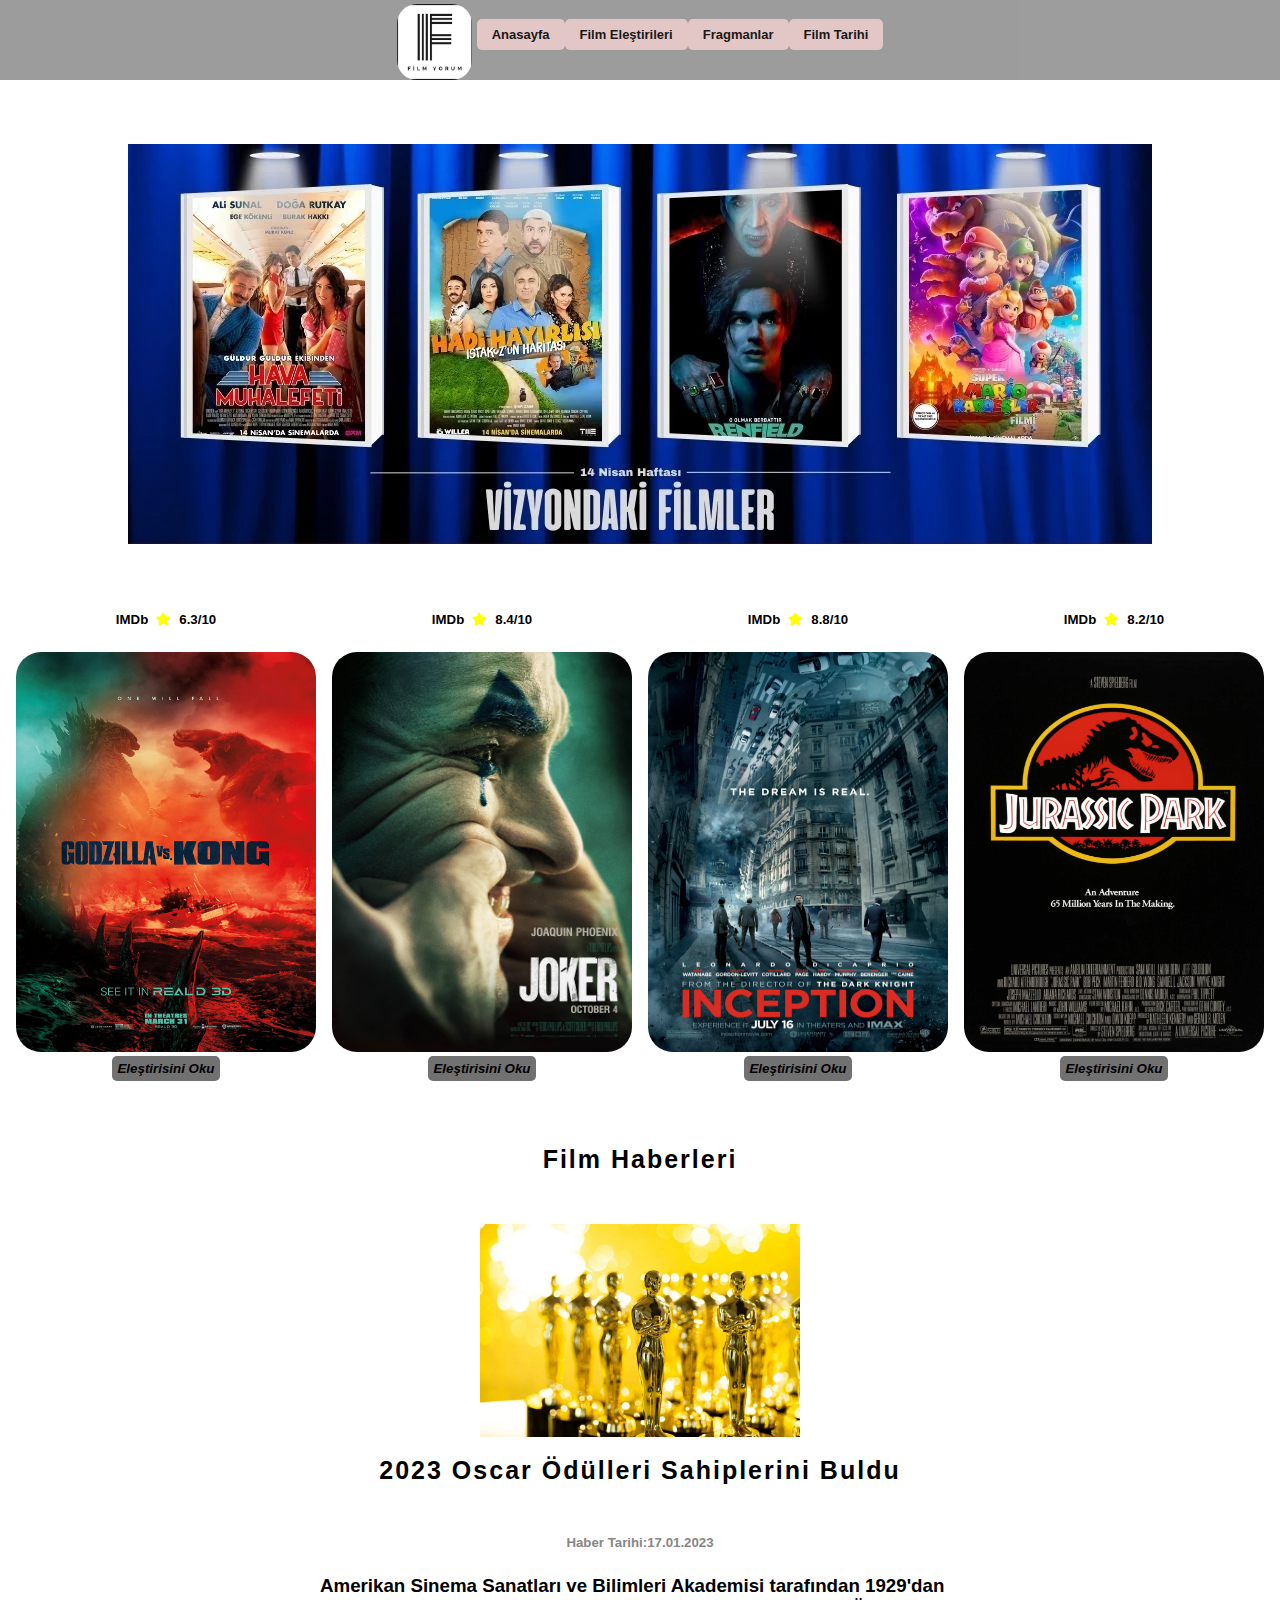
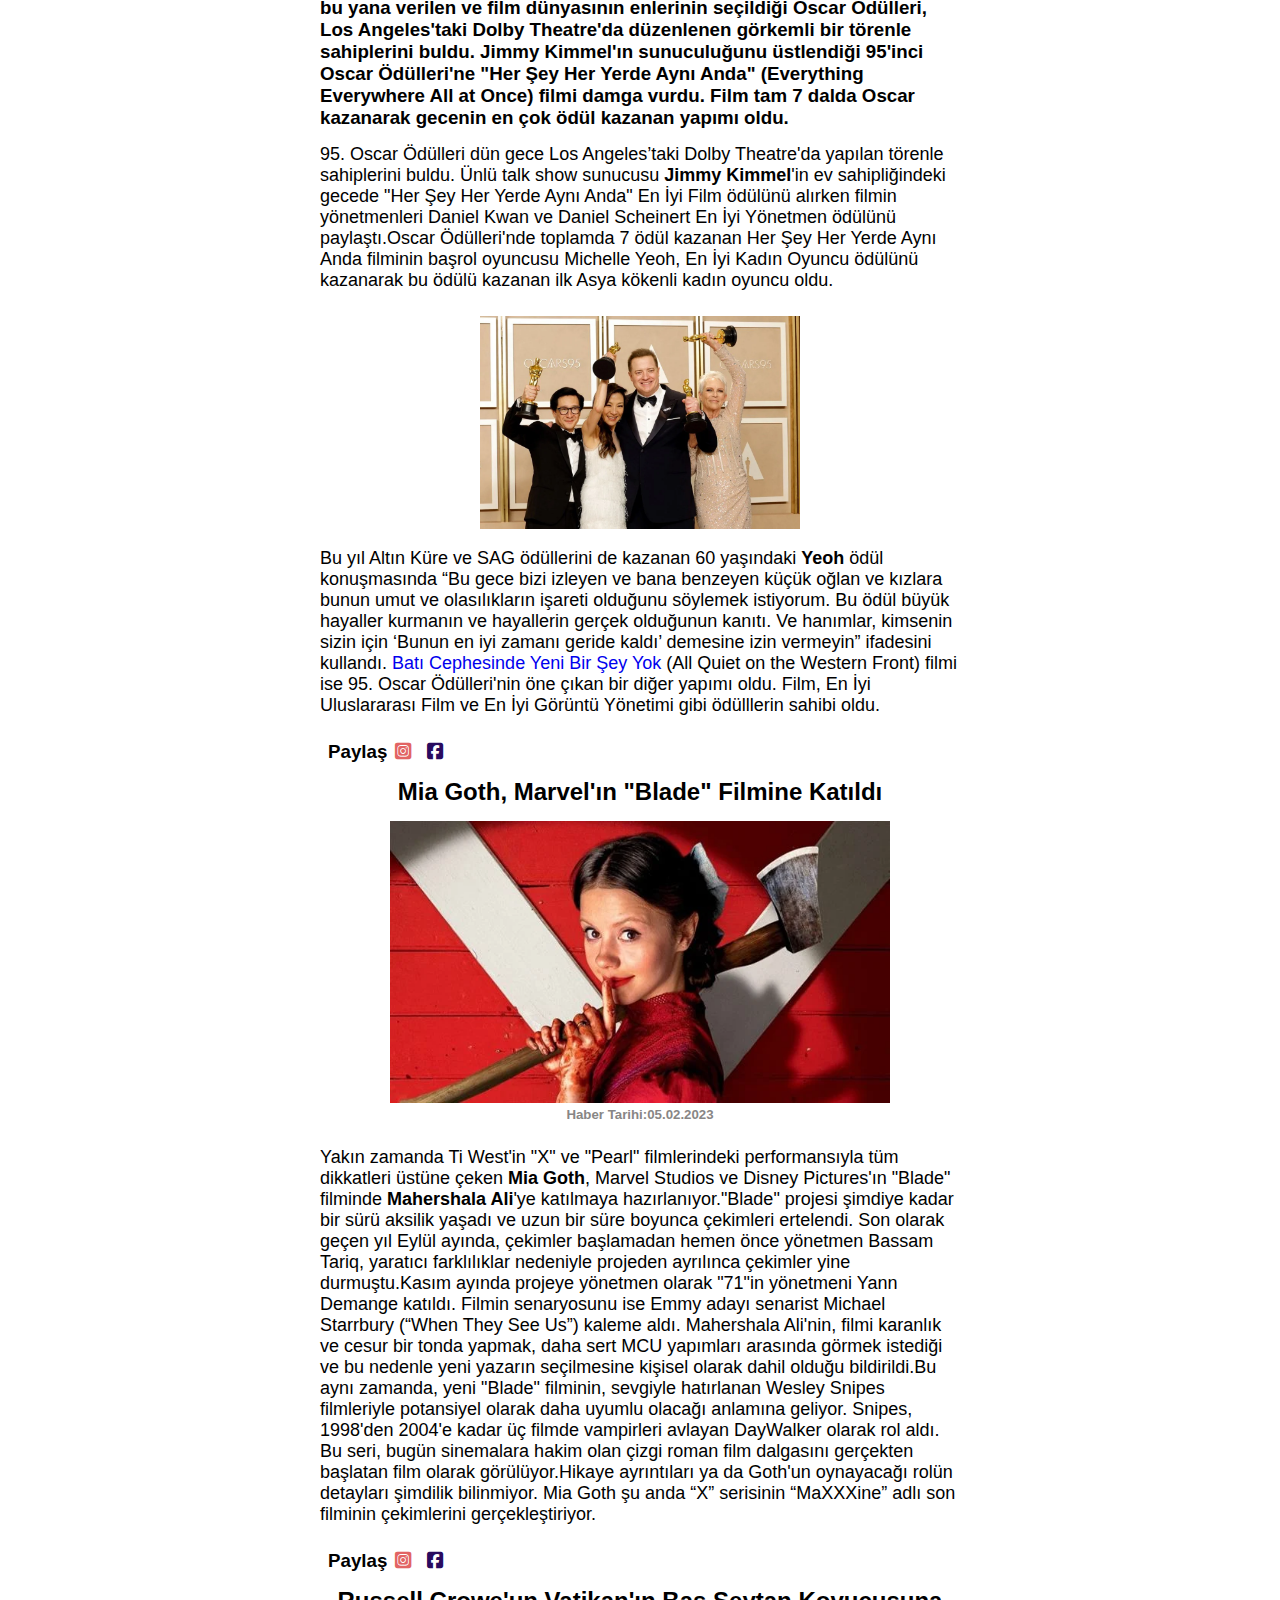
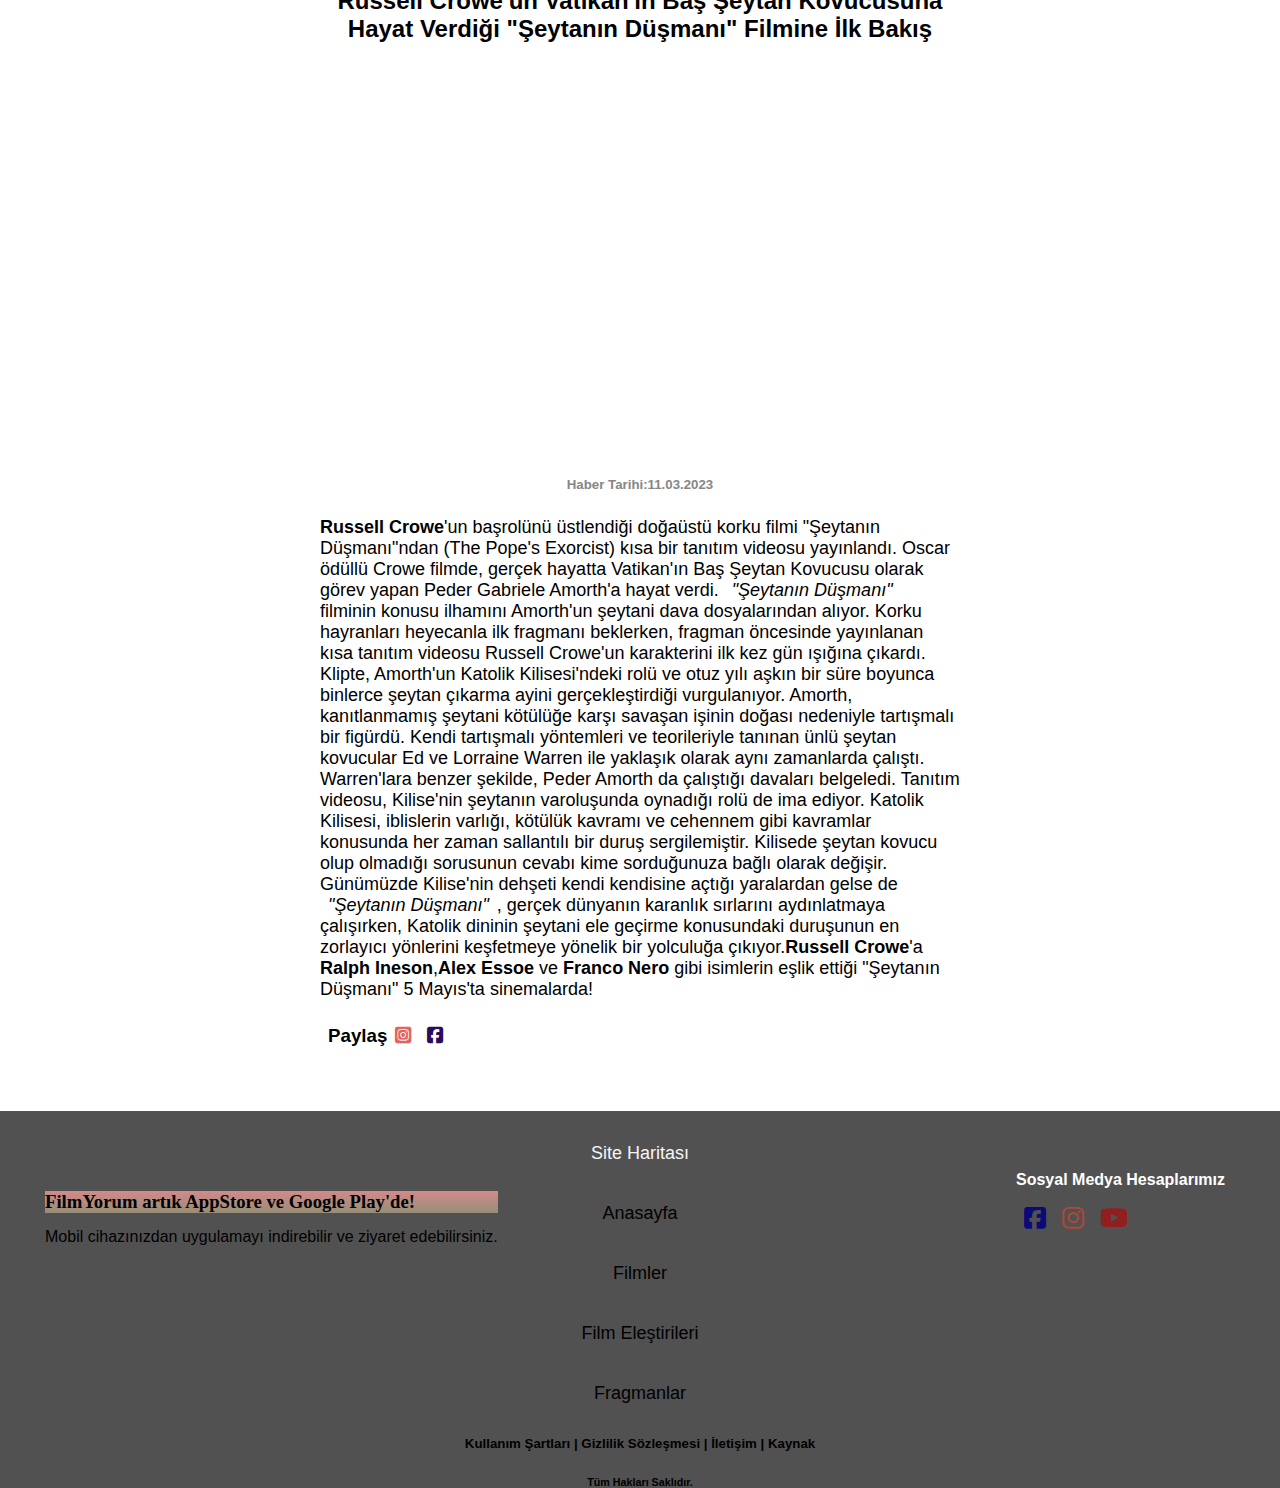
<file: index.html>
<!DOCTYPE html>
<html lang="en">
<head>
    <meta charset="UTF-8">
    <meta http-equiv="X-UA-Compatible" content="IE=edge">
    <meta name="viewport" content="width=device-width, initial-scale=1.0">
    <title>FilmYorum,Film Eleştirileri</title>
    
    <!-- ! External CSS -->
    <link rel="stylesheet" href="style.css">

    <!-- ! FontAwesome CDN -->
    <link rel="stylesheet" href="https://cdnjs.cloudflare.com/ajax/libs/font-awesome/6.4.0/css/all.min.css">
</head>
<body>
    
    <!-- ! Navbar -->

    <nav>
        <div class="menu">
            
            <ul>
                <img src="/img/logo.png" alt="">
                <li><a href="index.html">Anasayfa</a></li>
                <li><a href="filmler.html">Film Eleştirileri</a></li>
                <li><a href="fragmanlar.html">Fragmanlar</a></li>
                <li><a href="filmtarihi.html">Film Tarihi</a></li>
            </ul>
        </div>
    </nav>

    <!-- ! Vizyondakiler -->

    <div class="afis">
        <a class="afisim" href="https://www.sinemalar.com/sinemasalonlari" target="_blank"><img src="/img/vizyon.webp" alt=""></a>
    </div>

    <div class="cards">
            <div class="card1">
                <h5>
                    IMDb<i class="fa-solid fa-star"></i>6.3/10
                </h5>
                <img src="/img/card1.jpg" alt="">
                <a href="filmler.html">
                    <button class="btn1">Eleştirisini Oku</button>
                </a>
                
            </div>
            <div class="card2">
                <h5>
                    IMDb<i class="fa-solid fa-star"></i>8.4/10
                </h5>
                <img src="/img/card2.jpg" alt="">
                <a href="filmler.html">
                    <button class="btn1">Eleştirisini Oku</button>
                </a>
            </div>
            <div class="card3">
                <h5>
                    IMDb<i class="fa-solid fa-star"></i>8.8/10
                </h5>
                <img src="/img/card3.jpg" alt="">
                <a href="filmler.html">
                    <button class="btn1">Eleştirisini Oku</button>
                </a>
            </div>
            <div class="card4">
                <h5>
                    IMDb<i class="fa-solid fa-star"></i>8.2/10
                </h5>
                <img src="/img/card4.jpg" alt="">
                <a href="filmler.html">
                    <button class="btn1">Eleştirisini Oku</button>
                </a>
            </div>
    </div>

    <!-- ! Film Haberleri -->
    
    <div class="filmhaberleri">
        <div class="haber1">
            <h2>Film Haberleri</h2>
            <img src="/img/oscar.webp" alt="">
            <h2>
                2023 Oscar Ödülleri Sahiplerini Buldu
            </h2>
            <h5 style="color: rgb(136, 134, 133);">Haber Tarihi:17.01.2023</h5>
            <h3>
                Amerikan Sinema Sanatları ve Bilimleri Akademisi tarafından 1929'dan bu yana verilen ve film dünyasının enlerinin seçildiği Oscar Ödülleri, Los Angeles'taki Dolby Theatre'da düzenlenen görkemli bir törenle sahiplerini buldu. Jimmy Kimmel'ın sunuculuğunu üstlendiği 95'inci Oscar Ödülleri'ne "Her Şey Her Yerde Aynı Anda" (Everything Everywhere All at Once) filmi damga vurdu. Film tam 7 dalda Oscar kazanarak gecenin en çok ödül kazanan yapımı oldu.
            </h3>
            <p>
                95. Oscar Ödülleri dün gece Los Angeles’taki Dolby Theatre'da yapılan törenle sahiplerini buldu. Ünlü talk show sunucusu <strong>Jimmy Kimmel</strong>'in ev sahipliğindeki gecede "Her Şey Her Yerde Aynı Anda" En İyi Film ödülünü alırken filmin yönetmenleri Daniel Kwan ve Daniel Scheinert En İyi Yönetmen ödülünü paylaştı.Oscar Ödülleri'nde toplamda 7 ödül kazanan Her Şey Her Yerde Aynı Anda filminin başrol oyuncusu Michelle Yeoh, En İyi Kadın Oyuncu ödülünü kazanarak bu ödülü kazanan ilk Asya kökenli kadın oyuncu oldu.
            </p>
            <img src="/img/oscarfoto.webp" alt="">

            <p>
                Bu yıl Altın Küre ve SAG ödüllerini de kazanan  60 yaşındaki <strong>Yeoh </strong> ödül konuşmasında “Bu gece bizi izleyen ve bana benzeyen küçük oğlan ve kızlara bunun umut ve olasılıkların işareti olduğunu söylemek istiyorum. Bu ödül büyük hayaller kurmanın ve hayallerin gerçek olduğunun kanıtı. Ve hanımlar, kimsenin sizin için ‘Bunun en iyi zamanı geride kaldı’ demesine izin vermeyin” ifadesini kullandı. <a href="https://tr.wikipedia.org/wiki/Bat%C4%B1_Cephesinde_Yeni_Bir_%C5%9Eey_Yok">Batı Cephesinde Yeni Bir Şey Yok </a> (All Quiet on the Western Front) filmi ise 95. Oscar Ödülleri'nin öne çıkan bir diğer yapımı oldu. Film, En İyi Uluslararası Film ve En İyi Görüntü Yönetimi gibi ödülllerin sahibi oldu.
            </p>
            <div class="share">
                <h3>Paylaş<i class="fa-brands fa-square-instagram instalogo"></i><i class="fa-brands fa-square-facebook facelogo"></i></h3>
            </div>
        </div>
        <div class="haber2">
            <h2>Mia Goth, Marvel'ın "Blade" Filmine Katıldı</h2>
            <img src="/img/haber2foto.webp" alt="" width="500">
            <h5 style="color: rgb(136, 134, 133);">Haber Tarihi:05.02.2023</h5>
            <p>
                Yakın zamanda Ti West'in "X" ve "Pearl" filmlerindeki performansıyla tüm dikkatleri üstüne çeken <strong>Mia Goth</strong>, Marvel Studios ve Disney Pictures'ın "Blade" filminde <strong>Mahershala Ali</strong>'ye katılmaya hazırlanıyor."Blade" projesi şimdiye kadar bir sürü aksilik yaşadı ve uzun bir süre boyunca çekimleri ertelendi. Son olarak geçen yıl Eylül ayında, çekimler başlamadan hemen önce yönetmen Bassam Tariq, yaratıcı farklılıklar nedeniyle projeden ayrılınca çekimler yine durmuştu.Kasım ayında projeye yönetmen olarak "71"in yönetmeni Yann Demange katıldı. Filmin senaryosunu ise Emmy adayı senarist Michael Starrbury (“When They See Us”) kaleme aldı. Mahershala Ali'nin, filmi karanlık ve cesur bir tonda yapmak, daha sert MCU yapımları arasında görmek istediği ve bu nedenle yeni yazarın seçilmesine kişisel olarak dahil olduğu bildirildi.Bu aynı zamanda, yeni "Blade" filminin, sevgiyle hatırlanan Wesley Snipes filmleriyle potansiyel olarak daha uyumlu olacağı anlamına geliyor. Snipes, 1998'den 2004'e kadar üç filmde vampirleri avlayan DayWalker olarak rol aldı. Bu seri, bugün sinemalara hakim olan çizgi roman film dalgasını gerçekten başlatan film olarak görülüyor.Hikaye ayrıntıları ya da Goth'un oynayacağı rolün detayları şimdilik bilinmiyor. Mia Goth şu anda “X” serisinin “MaXXXine” adlı son filminin çekimlerini gerçekleştiriyor.
            </p>
            <div class="share">
                <h3>Paylaş<i class="fa-brands fa-square-instagram instalogo"></i><i class="fa-brands fa-square-facebook facelogo"></i></h3>
            </div>
        </div>
        <div class="haber3">
            <h2>
                Russell Crowe'un Vatikan'ın Baş Şeytan Kovucusuna Hayat Verdiği "Şeytanın Düşmanı" Filmine İlk Bakış
            </h2>
            <iframe width="660" height="415"src="https://www.youtube.com/embed/4gYOs7_bxdE" title="YouTube video player" frameborder="0" allow="accelerometer; autoplay; clipboard-write; encrypted-media; gyroscope; picture-in-picture; web-share" allowfullscreen></iframe>
            <h5 style="color: rgb(136, 134, 133);">Haber Tarihi:11.03.2023</h5>

            <p>
                <strong>Russell Crowe</strong>'un başrolünü üstlendiği doğaüstü korku filmi "Şeytanın Düşmanı"ndan (The Pope's Exorcist) kısa bir tanıtım videosu yayınlandı. Oscar ödüllü Crowe filmde, gerçek hayatta Vatikan'ın Baş Şeytan Kovucusu olarak görev yapan Peder Gabriele Amorth'a hayat verdi. <i>"Şeytanın Düşmanı" </i>filminin konusu ilhamını Amorth'un şeytani dava dosyalarından alıyor.

                Korku hayranları heyecanla ilk fragmanı beklerken, fragman öncesinde yayınlanan kısa tanıtım videosu Russell Crowe'un karakterini ilk kez gün ışığına çıkardı. Klipte, Amorth'un Katolik Kilisesi'ndeki rolü ve otuz yılı aşkın bir süre boyunca binlerce şeytan çıkarma ayini gerçekleştirdiği vurgulanıyor.
                
                Amorth, kanıtlanmamış şeytani kötülüğe karşı savaşan işinin doğası nedeniyle tartışmalı bir figürdü. Kendi tartışmalı yöntemleri ve teorileriyle tanınan ünlü şeytan kovucular Ed ve Lorraine Warren ile yaklaşık olarak aynı zamanlarda çalıştı. Warren'lara benzer şekilde, Peder Amorth da çalıştığı davaları belgeledi.
                
                Tanıtım videosu, Kilise'nin şeytanın varoluşunda oynadığı rolü de ima ediyor. Katolik Kilisesi, iblislerin varlığı, kötülük kavramı ve cehennem gibi kavramlar konusunda her zaman sallantılı bir duruş sergilemiştir. Kilisede şeytan kovucu olup olmadığı sorusunun cevabı kime sorduğunuza bağlı olarak değişir. Günümüzde Kilise'nin dehşeti kendi kendisine açtığı yaralardan gelse de <i>"Şeytanın Düşmanı"</i>, gerçek dünyanın karanlık sırlarını aydınlatmaya çalışırken, Katolik dininin şeytani ele geçirme konusundaki duruşunun en zorlayıcı yönlerini keşfetmeye yönelik bir yolculuğa çıkıyor.<strong>Russell Crowe</strong>'a <strong>Ralph Ineson</strong>,<strong>Alex Essoe</strong> ve <strong>Franco Nero </strong>gibi isimlerin eşlik ettiği "Şeytanın Düşmanı" 5 Mayıs'ta sinemalarda!
            </p>
            <div class="share">
                <h3>Paylaş<i class="fa-brands fa-square-instagram instalogo"></i><i class="fa-brands fa-square-facebook facelogo"></i></h3>
            </div>
        </div>
    </div>

    <!-- ! FOOTER -->

    <footer>
        <div class="footer">
            <div class="mobil">
                <h3>FilmYorum artık AppStore ve Google Play'de!</h3>
                <p>Mobil cihazınızdan uygulamayı indirebilir ve ziyaret edebilirsiniz.</p>
            </div>
          <div class="siteharitası">
                <ul>
                 <li style="color: whitesmoke;">Site Haritası</li>
                 <li>Anasayfa</li>
                 <li>Filmler</li>
                 <li>Film Eleştirileri</li>
                 <li>Fragmanlar</li>
                </ul>
         </div>
         <div class="sonsoz">
            <h5>Kullanım Şartları | Gizlilik Sözleşmesi | İletişim | Kaynak</h5>
            <h6>Tüm Hakları Saklıdır.</h6>
         </div>
         <div class="sosyalmedya">
            <h4>Sosyal Medya Hesaplarımız</h4>
            <ul>
                <li><i class="fa-brands fa-square-facebook"></i></li>
                <li><i class="fa-brands fa-instagram"></i></li>
                <li><i class="fa-brands fa-youtube"></i></li>
            </ul>
         </div>
        </div>
    </footer>
    
    







   
</body>
</html>
</file>
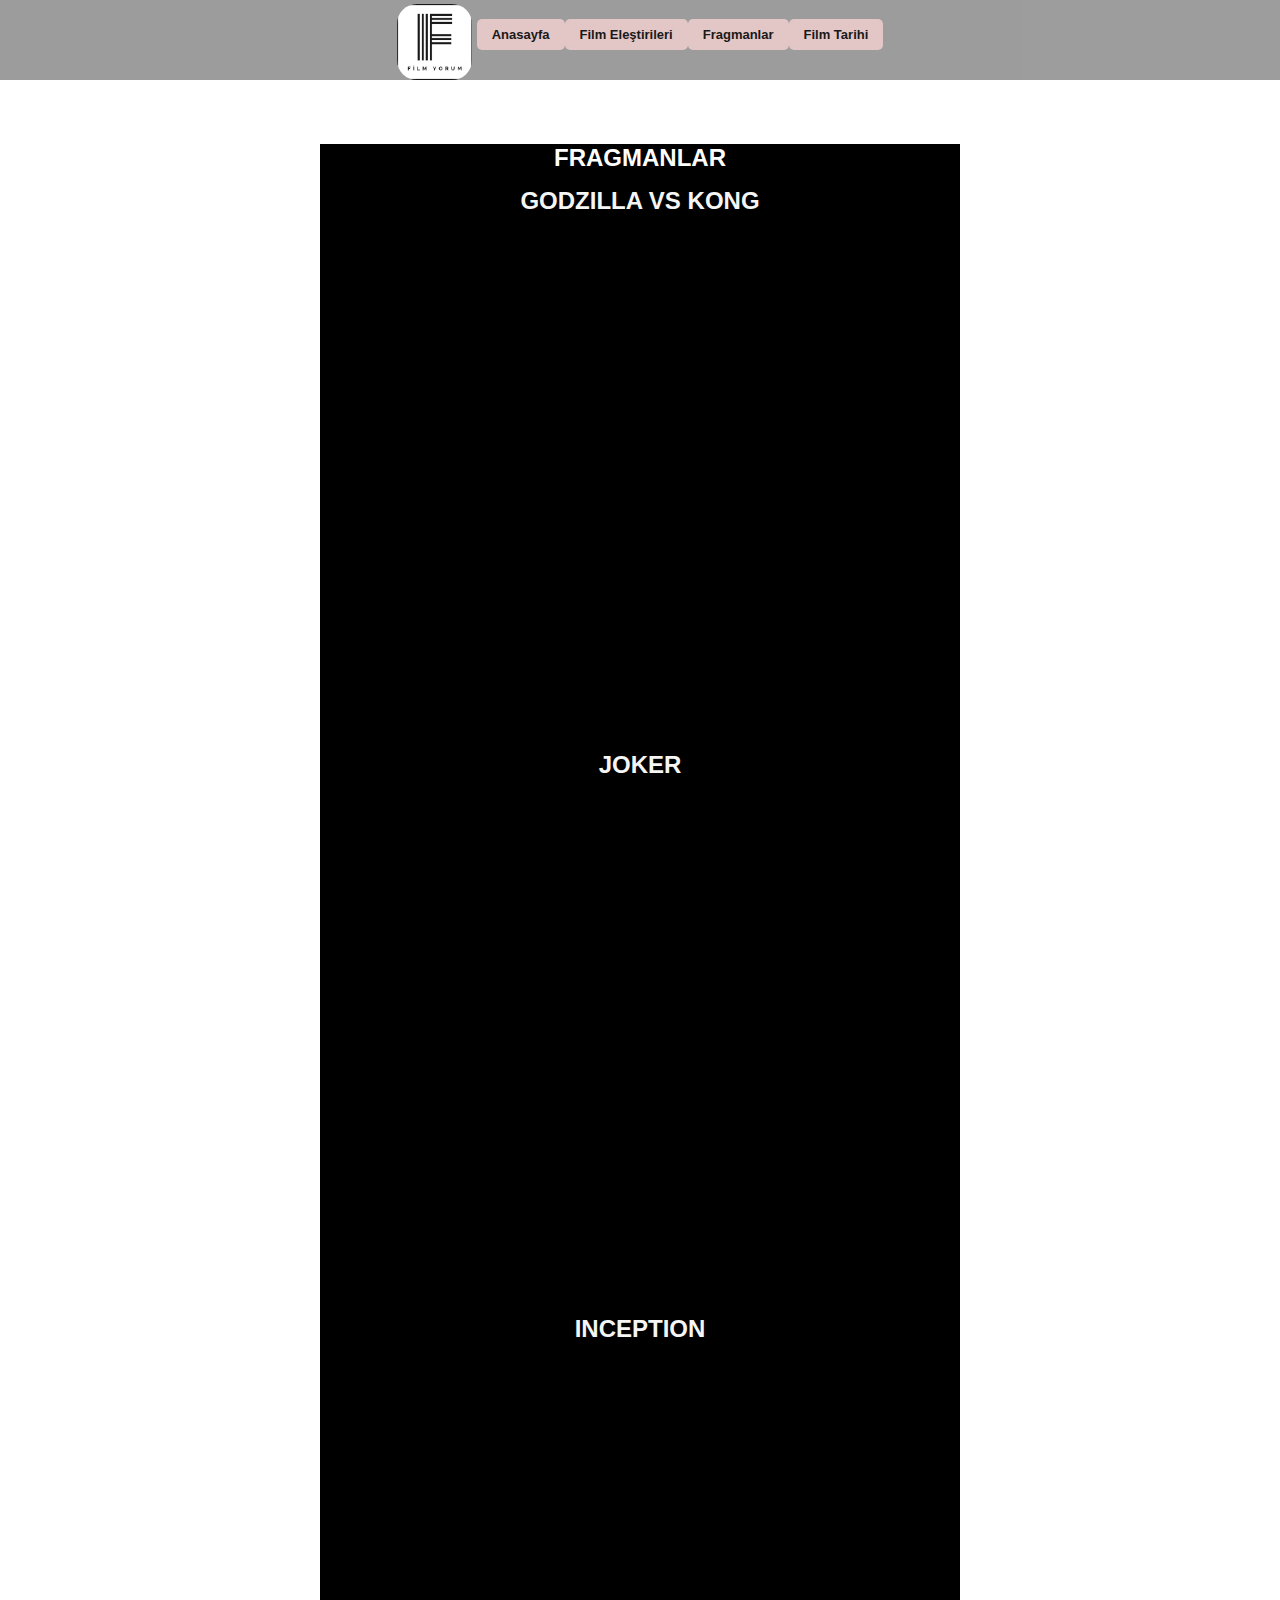
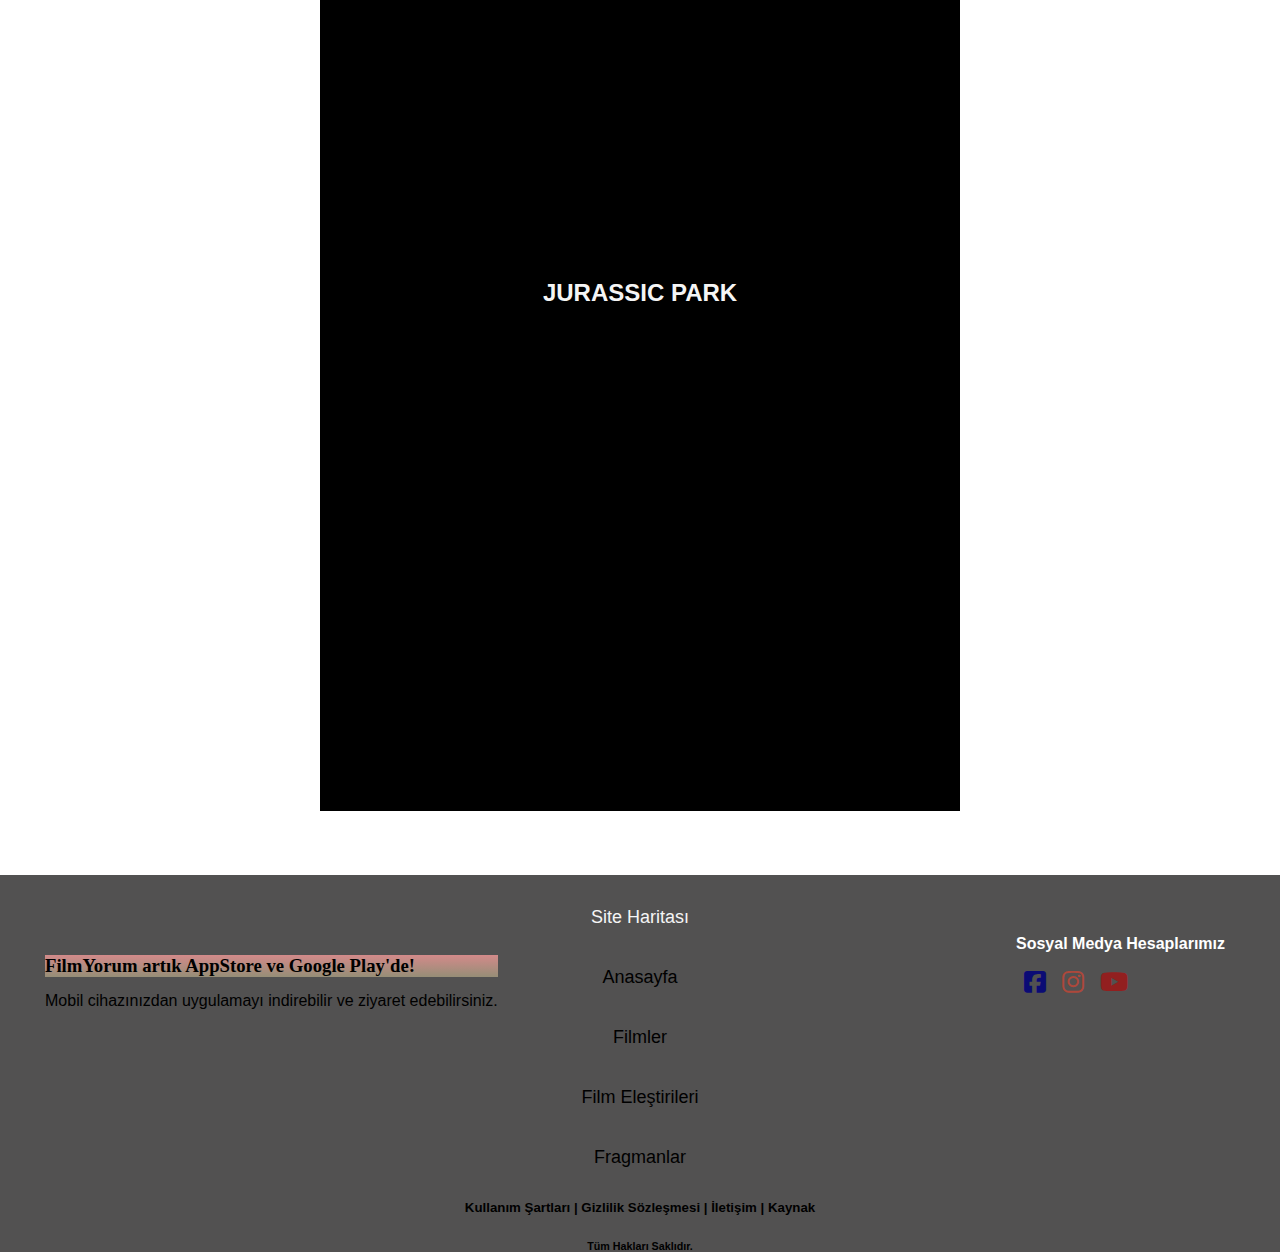
<file: fragmanlar.html>
<!DOCTYPE html>
<html lang="en">
<head>
    <meta charset="UTF-8">
    <meta http-equiv="X-UA-Compatible" content="IE=edge">
    <meta name="viewport" content="width=device-width, initial-scale=1.0">
    <title>FilmYorum,Film Eleştirileri</title>

    <!-- ! External CSS -->
    <link rel="stylesheet" href="style.css">

    <!-- ! FontAwesome CDN -->
    <link rel="stylesheet" href="https://cdnjs.cloudflare.com/ajax/libs/font-awesome/6.4.0/css/all.min.css">
</head>
<body>
    <!-- ! Navbar -->
    
    <nav>
        <div class="menu">
            
            <ul>
                <img src="/img/logo.png" alt="">
                <li><a href="index.html">Anasayfa</a></li>
                <li><a href="filmler.html">Film Eleştirileri</a></li>
                <li><a href="fragmanlar.html">Fragmanlar</a></li>
                <li><a href="filmtarihi.html">Film Tarihi</a></li>
            </ul>
        </div>
    </nav>

    <div class="trailer">
        
        <div class="boxa">
            <h2>FRAGMANLAR</h2>
            <h3>GODZILLA VS KONG</h3>
            <iframe src="https://www.youtube.com/embed/fxuCQUstMug" title="YouTube video player" frameborder="0" allow="accelerometer; autoplay; clipboard-write; encrypted-media; gyroscope; picture-in-picture; web-share" allowfullscreen></iframe>
        </div>
        <div class="boxb">
            <h3>JOKER</h3>
            <iframe src="https://www.youtube.com/embed/5ZlHoKlMiWc" title="YouTube video player" frameborder="0" allow="accelerometer; autoplay; clipboard-write; encrypted-media; gyroscope; picture-in-picture; web-share" allowfullscreen></iframe>
        </div>

        <div class="boxc">
            <h3>INCEPTION</h3>
            <iframe src="https://www.youtube.com/embed/E-wMep9G32A" title="YouTube video player" frameborder="0" allow="accelerometer; autoplay; clipboard-write; encrypted-media; gyroscope; picture-in-picture; web-share" allowfullscreen></iframe>
        </div>

        <div class="boxd">
            <h3>JURASSIC PARK</h3>
            <iframe src="https://www.youtube.com/embed/QWBKEmWWL38" title="YouTube video player" frameborder="0" allow="accelerometer; autoplay; clipboard-write; encrypted-media; gyroscope; picture-in-picture; web-share" allowfullscreen></iframe>
        </div>
    </div>

    <!-- ! FOOTER -->

    <footer>
        <div class="footer">
            <div class="mobil">
                <h3>FilmYorum artık AppStore ve Google Play'de!</h3>
                <p>Mobil cihazınızdan uygulamayı indirebilir ve ziyaret edebilirsiniz.</p>
            </div>
          <div class="siteharitası">
                <ul>
                 <li style="color: whitesmoke;">Site Haritası</li>
                 <li>Anasayfa</li>
                 <li>Filmler</li>
                 <li>Film Eleştirileri</li>
                 <li>Fragmanlar</li>
                </ul>
         </div>
         <div class="sonsoz">
            <h5>Kullanım Şartları | Gizlilik Sözleşmesi | İletişim | Kaynak</h5>
            <h6>Tüm Hakları Saklıdır.</h6>
         </div>
         <div class="sosyalmedya">
            <h4>Sosyal Medya Hesaplarımız</h4>
            <ul>
                <li><i class="fa-brands fa-square-facebook"></i></li>
                <li><i class="fa-brands fa-instagram"></i></li>
                <li><i class="fa-brands fa-youtube"></i></li>
            </ul>
         </div>
        </div>
    </footer>
</body>
</html>
</file>
<file: style.css>
/* ! Resetleme İşlemleri */

*{
    margin: 0;
    padding: 0;
    box-sizing: border-box;
}

html{
    height: 100vh;
}
body{
    font-family: 'Segoe UI', Tahoma, Geneva, Verdana, sans-serif;
}

/* ! NAVBAR */

nav{
    width: 100%;
    height: 80px;
    background-color: rgb(146, 146, 146);
    position: sticky;
    top: 0;
    opacity: 0.9;
}

.menu img{
    width: 75px;
    border-radius: 20px;
    margin-top: 4px;
    margin-right: 5px;
}

.menu ul{
    display: flex;
    list-style: none;
    justify-content: center;
}

.menu ul li{
    margin-top: 25px;
}

.menu ul li a{
    text-decoration: none;
    color: black;
    border-radius: 5px;
    background-color: rgb(224, 193, 193);
    padding: 8px;
    padding-inline: 15px;
    font-size: 13px;
    font-weight: bold;
}

.menu ul li a:hover{
    background-color: whitesmoke;
}

/* ! Vizyondakiler */

.afis{
    display: flex;
    justify-content: center;
    margin-top: 5%;
}

/* ! FİLM AFİŞLERİ */

.cards{
    width: 100%;
    display: flex;
    justify-content: space-evenly;
    flex-wrap: wrap;
    margin-top: 5%;
}

.btn1{
    display: block;
    font-style: oblique;
    border-radius: 5px;
    padding: 5px;
    font-weight: bold;
    background-color: rgb(114, 113, 113);
    margin: auto;
    border: none;
    cursor: pointer;
}

.card1 h5,i{
    text-align: center;
}

.card1 img{
    width: 300px;
    height: 400px;
    border-radius: 25px;
}

.card1:hover{
    opacity: 0.9;
}

.card2 h5,i{
    text-align: center;
}

.card2 img{
    width: 300px;
    height: 400px;
    border-radius: 25px;
}

.card2:hover{
    opacity: 0.9;
}

.card3 h5,i{
    text-align: center;
}

.card3 img{
    width: 300px;
    height: 400px;
    border-radius: 25px;
}

.card3:hover{
    opacity: 0.9;
}

.card4 h5,i{
    text-align: center;
}

.card4 img{
    width: 300px;
    height: 400px;
    border-radius: 25px;
}

.card4:hover{
    opacity: 0.9;
}

/* ! FİLM HABERLERİ */

.filmhaberleri{
    width: 50%;
    margin: auto;
    margin-top: 5%;
    /* background-color: aqua; */
}

.haber1{
    /* background-color: blueviolet; */
    text-align: center;
}

.haber1 img{
    width: 50%;
}

.haber1 h2{
    margin-top: 15px;
    margin-bottom: 50px;
    font-size: 25px;
    letter-spacing: 2px;
}

.haber1 h3,p{
    text-align: left;
    margin-top: 15px;
}

.haber1 p{
    font-size: 18px;
    margin-bottom: 25px;
}

.fa-solid{
    color: yellow;
}

.haber2 h2{
    text-align: center;
    margin-top: 15px;
    margin-bottom: 15px;
}

.haber2{
    text-align: center;
}

.haber2 p{
    font-size: 18px;
    margin-bottom: 25px;
}

.haber3{
    text-align: center;
}

.haber3 h2{
    text-align: center;
    margin-top: 15px;
    margin-bottom: 15px;
}

.haber3 p{
    font-size: 18px;
}

.share{
    text-align: left;
    margin-top: 15px;
}

.share h3,i{
    padding-inline: 8px;
}

.share i{
    cursor: pointer;
}

.share .instalogo{
    color: rgb(226, 100, 100);
}

.share .facelogo{
    color: rgb(41, 11, 95);
}

/* ! FOOTER */

.footer{
    width: 100%;
    margin-top: 5%;
    background-color: rgb(82, 81, 81);
    position: relative;
}

.mobil{
    position: absolute;
    top: 80px;
    left: 45px;
}

.mobil h3{
    background: linear-gradient(#d38a8a,#968e77);
    font-family: Georgia, 'Times New Roman', Times, serif;
}

.siteharitası{
    text-align: center;
    padding-top: 25px;
    font-size: 18px;
    line-height: 35px;
    list-style: none;
}

.sonsoz{
    text-align: center;
    margin-top: 15px;
}

.sosyalmedya{
    position: absolute;
    top: 60px;
    right: 55px;
    color: white;
}

.sosyalmedya ul{
    list-style-type: none;
    margin-top: 15px;
    display: flex;
}

.sosyalmedya ul li{
    font-size: 25px;
    cursor: pointer;
}

.fa-square-facebook{
    color: rgb(11, 11, 117);
}

.fa-instagram{
    color: #ad483b;
}

.fa-youtube{
    color: rgb(146, 31, 31);
}

.filmlerbox{
    width: 50%;
    margin: auto;
    margin-top: 5%;
    text-align: center;
}

.box1 ul li{
    list-style-type: none;
}

.box1 h2,h5,ul,li,p{
    margin-bottom: 25px;
}

.box1 p{
    font-size: 18px;
}

.box1 h3{
    text-align: left;
}

.box2{
    margin-top: 15%;
}

.box2 ul li{
    list-style-type: none;
}

.box2 p{
    font-size: 18px;
}

.box2 iframe{
    width: 100%;
    height: 500px;
}

.box3{
    margin-top: 15%;
}

.box3 ul li{
    list-style-type: none;
}

.box3 p{
    font-size: 18px;
}

.box3 iframe{
    width: 100%;
    height: 500px;
}

.box4{
    margin-top: 15%;
}

.box4 ul li{
    list-style-type: none;
}

.box4 p{
    font-size: 18px;
}

.trailer{
    width: 50%;
    margin: auto;
    margin-top: 5%;
    text-align: center;background-color: black;
}

.trailer h2{
    color: white;
}

.trailer h3{
    font-size: 24px;
    margin-top: 15px;
    color: whitesmoke;
}

.boxa iframe{
    width: 100%;
    height: 500px;
}

.boxb{
    margin-top: 5%;
}

.boxb iframe{
    width: 100%;
    height: 500px;
}

.boxc{
    margin-top: 5%;
}

.boxc iframe{
    width: 100%;
    height: 500px;
}

.boxd{
    margin-top: 5%;
}

.boxd iframe{
    width: 100%;
    height: 500px;
}

.historybox{
    width: 50%;
    margin: auto;
    margin-top: 8%;
    background-color: gray;
    padding: 15px;
}

.historybox p{
    font-size: 18px;
}

.historybox h2{
    text-align: center;
    font-size: 25px;
    margin-bottom: 45px;
}

.historybox img{
    margin-top: 5%;
}

a{
    text-decoration: none;
}

/* ! RESPONSİVE */

/* ! ANASAYFA */

@media screen and (max-width: 1200px) {
    .afisim{
        width: 60%;
    }
    
    .afisim img{
        width: 100%;
    }
    .haber3 h2{
        text-align: left;
    }
    .haber3 iframe{
        width: 100%;
        height: 300px;
    }
    .mobil h3,p{
        font-size: 12px;
    }
}

@media screen and (max-width: 898px) {
    .mobil {
        text-align: center;
        left: 12px;
    }
    .mobil h3,p{
        font-size: 9px;
    }

    .sosyalmedya{
        font-size: xx-small;
    }
}

@media screen and (max-width: 710px) {
    .filmhaberleri{
        width: 80%;
    }
    .haber1{
        width: 100%;
        text-align: left;
    }
    .haber1 img{
        width: 100%;
    }
    .haber2 img{
        width: 100%;
    }
    .mobil{
        display: none;
    }
}

@media screen and (max-width: 490px) {
    .menu ul{
        display: block;
        padding-bottom: 15px;
    }
    
    .menu{
        background-color: black;
        text-align: center;
    }

    .afis{
        margin-top: 60%;
    }
}

@media screen and (max-width: 388px) {
    .sosyalmedya{
        top: 0;
        right: auto;
        text-align: center;
    }
    .afisim{
        width: 100%;
    }

    .siteharitası{
        margin-top: 15%;
    }
    .siteharitası ul{
        margin-top: 25%;
    }
}

/* ! RESPONSİVE/FİLM ELEŞTİRİLERİ SAYFASI */

@media screen and (max-width: 767px) {
    .filmlerbox{
        width: 80%;
        margin-top: 70%;
    }
}

/* ! RESPONSİVE FRAGMANLAR */

@media screen and (max-width: 700px) {
    .trailer{
        width: 80%;
    }
    .boxa iframe{
        width: 100%;
        height: 200px;
    }
    .boxb iframe{
        width: 100%;
        height: 200px;
    }
    .boxc iframe{
        width: 100%;
        height: 200px;
    }
    .boxd iframe{
        width: 100%;
        height: 200px;
    }
}

@media screen and (max-width: 500px) {
   .trailer{
    margin-top: 70%;
   }
}

/* ! RESPONSİVE FİLMTARİHİ */

@media screen and (max-width: 950px) {
    .historybox{
        width: 80%;
    }
}

@media screen and (max-width: 490px) {
    .historybox{
        width: 100%;
        margin-top: 70%;
    }
 }
</file>
